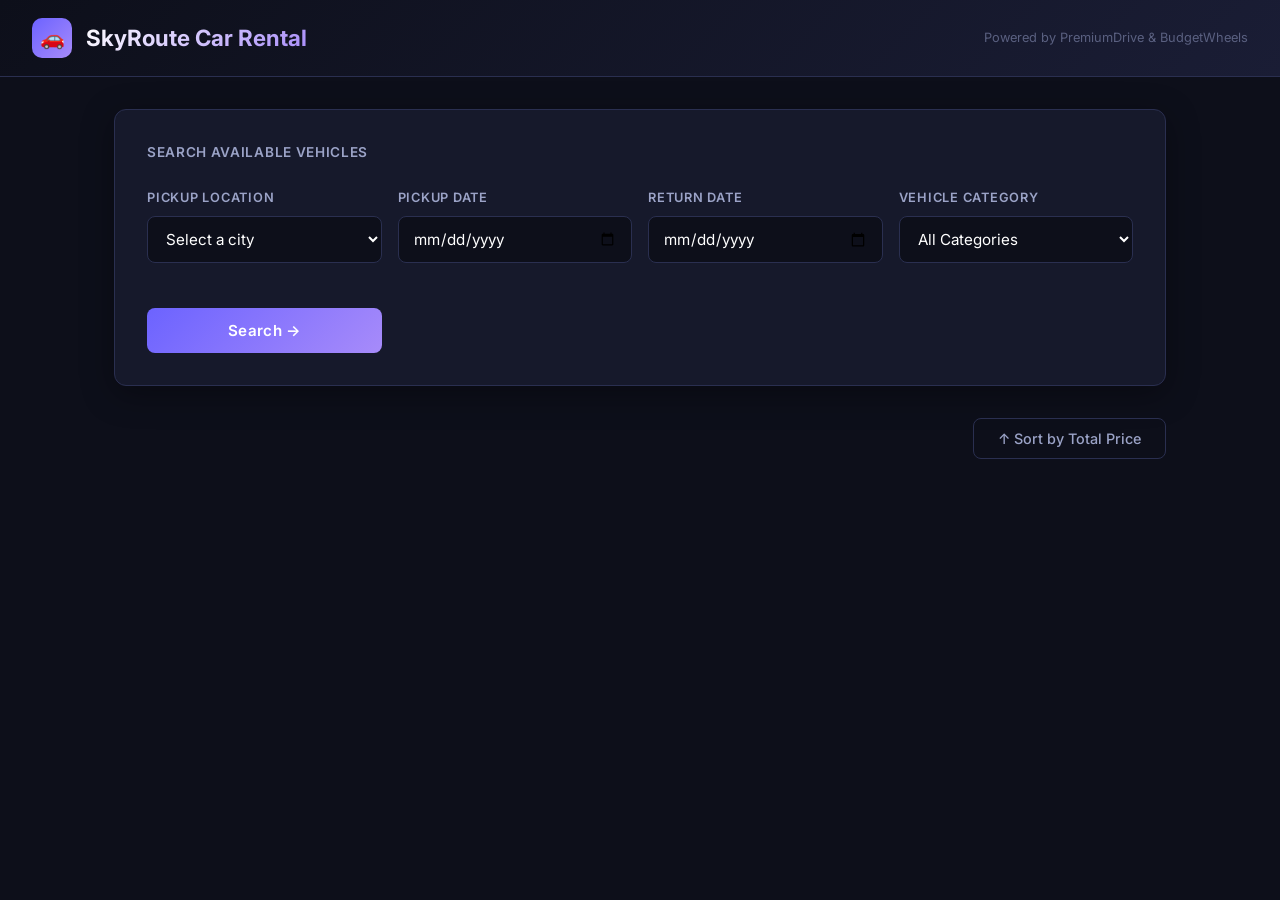
<file: skyroute-ui/index.html>
<!DOCTYPE html>
<html lang="en">
<head>
  <meta charset="UTF-8" />
  <meta name="viewport" content="width=device-width, initial-scale=1.0" />
  <title>SkyRoute Car Rental — Search Vehicles</title>
  <meta name="description" content="Search and compare car rental vehicles across PremiumDrive and BudgetWheels on the SkyRoute platform." />
  <link rel="preconnect" href="https://fonts.googleapis.com" />
  <link rel="preconnect" href="https://fonts.gstatic.com" crossorigin />
  <link href="https://fonts.googleapis.com/css2?family=Inter:wght@400;500;600;700;800&display=swap" rel="stylesheet" />
  <link rel="stylesheet" href="css/styles.css" />
</head>
<body>

  <!-- Header -->
  <header class="header">
    <div class="logo">🚗</div>
    <h1>SkyRoute Car Rental</h1>
    <span class="header-sub">Powered by PremiumDrive &amp; BudgetWheels</span>
  </header>

  <main class="container">

    <!-- Search Form -->
    <section class="search-card">
      <h2>Search Available Vehicles</h2>
      <form id="search-form" novalidate>
        <div class="form-grid">

          <div class="form-group">
            <label for="pickup">Pickup Location</label>
            <select id="pickup" name="pickup" required>
              <option value="" disabled selected>Select a city</option>
              <optgroup label="🇮🇳 Domestic India (ID or Passport)">
                <option value="Bangalore">Bangalore</option>
                <option value="Mumbai">Mumbai</option>
                <option value="Delhi">Delhi</option>
              </optgroup>
              <optgroup label="✈️ International (Passport required)">
                <option value="Paris">Paris</option>
                <option value="Dubai">Dubai</option>
                <option value="New York">New York</option>
                <option value="Tokyo">Tokyo</option>
                <option value="Sydney">Sydney</option>
              </optgroup>
            </select>
          </div>

          <div class="form-group">
            <label for="from-date">Pickup Date</label>
            <input type="date" id="from-date" name="from" required />
          </div>

          <div class="form-group">
            <label for="to-date">Return Date</label>
            <input type="date" id="to-date" name="to" required />
          </div>

          <div class="form-group">
            <label for="category">Vehicle Category</label>
            <select id="category" name="category">
              <option value="">All Categories</option>
              <option value="Economy">Economy</option>
              <option value="Compact">Compact</option>
              <option value="SUV">SUV</option>
              <option value="Minivan">Minivan</option>
            </select>
          </div>

          <div class="form-group">
            <label>&nbsp;</label>
            <button type="submit" class="btn-primary" id="btn-search">Search →</button>
          </div>

        </div>
      </form>
    </section>

    <!-- Results Controls -->
    <div class="results-controls hidden" id="results-controls">
      <span class="results-count" id="results-count-text"></span>
      <button class="btn-secondary hidden" id="btn-sort">↑ Sort by Total Price</button>
    </div>

    <!-- State Container (loading / empty / error) -->
    <div id="state-container"></div>

    <!-- Results Grid -->
    <div id="results-section"></div>

  </main>

  <script src="js/api.js"></script>
  <script src="js/search.js"></script>
</body>
</html>
</file>
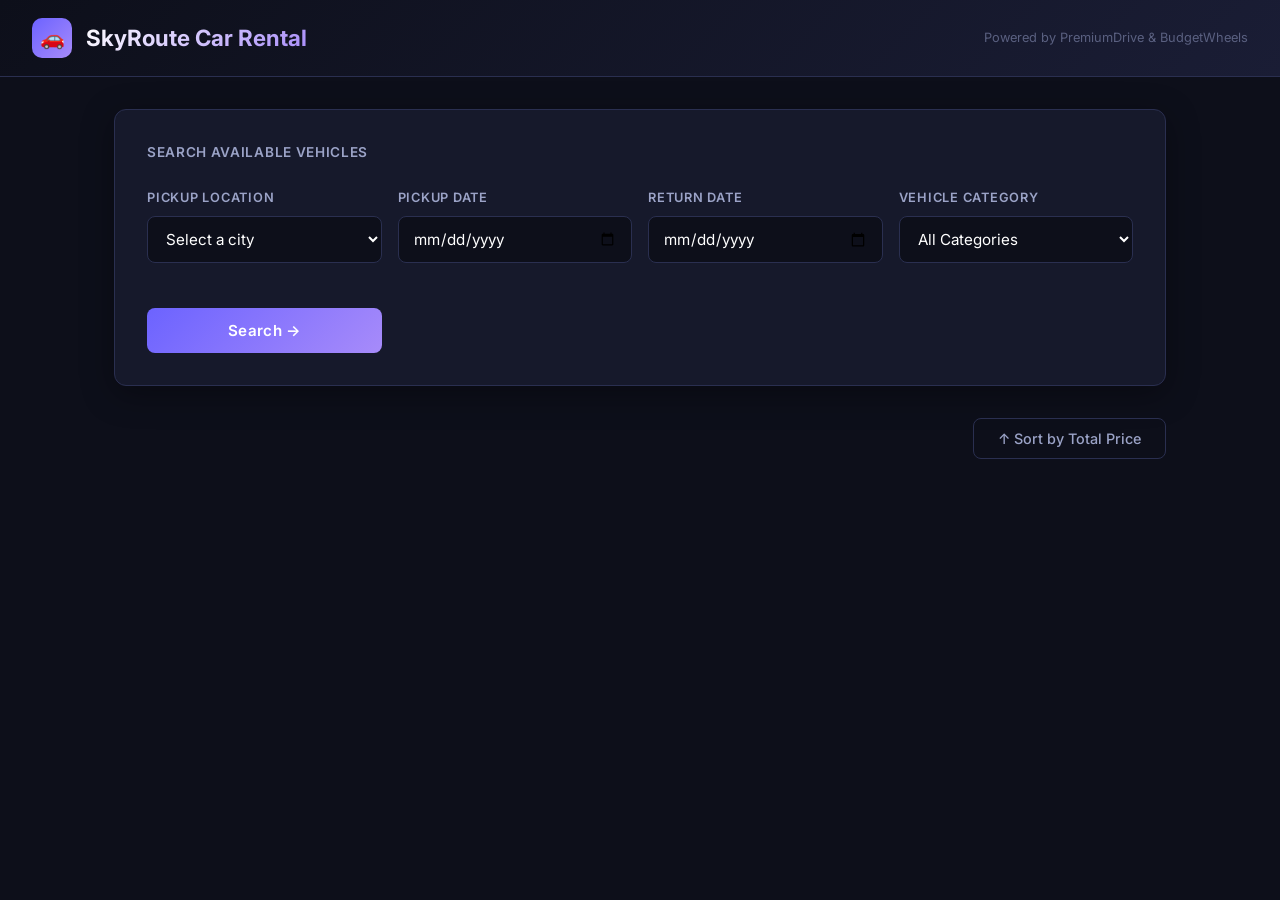
<file: skyroute-ui/booking.html>
<!DOCTYPE html>
<html lang="en">
<head>
  <meta charset="UTF-8" />
  <meta name="viewport" content="width=device-width, initial-scale=1.0" />
  <title>SkyRoute Car Rental — Complete Your Booking</title>
  <meta name="description" content="Complete your car rental booking on SkyRoute. Enter your driver details and confirm." />
  <link rel="preconnect" href="https://fonts.googleapis.com" />
  <link rel="preconnect" href="https://fonts.gstatic.com" crossorigin />
  <link href="https://fonts.googleapis.com/css2?family=Inter:wght@400;500;600;700;800&display=swap" rel="stylesheet" />
  <link rel="stylesheet" href="css/styles.css" />
</head>
<body>

  <header class="header">
    <div class="logo">🚗</div>
    <h1>SkyRoute Car Rental</h1>
    <span class="header-sub">Step 2 of 2 — Booking Details</span>
  </header>

  <main class="container">

    <a href="index.html" class="back-link">← Back to search results</a>

    <div class="booking-layout">

      <!-- Booking Form -->
      <div class="booking-form-card">
        <h2>Complete Your Booking</h2>
        <p class="subtitle">All fields are required. Your document will be validated for the selected pickup location.</p>

        <!-- Error Banner -->
        <div class="error-banner" id="booking-error" style="display:none;"></div>

        <form id="booking-form" novalidate>

          <!-- Driver Details -->
          <div class="form-section-title">Driver Information</div>
          <div class="form-group" style="margin-bottom:16px;">
            <label for="driver-name">Full Name (as on document)</label>
            <input type="text"
                   id="driver-name"
                   name="driverName"
                   placeholder="e.g. Jane Smith"
                   autocomplete="name"
                   required />
            <span class="field-error" id="driver-name-error"></span>
          </div>

          <div class="form-divider"></div>

          <!-- Document Details -->
          <div class="form-section-title">Travel Document</div>
          <div class="form-group" style="margin-bottom:16px;">
            <label for="doc-type">Document Type</label>
            <select id="doc-type" name="documentType" required>
              <option value="Passport">Passport</option>
              <option value="NationalId">National ID</option>
            </select>
            <span id="doc-type-help" style="font-size:0.82rem;margin-top:6px;display:block;"></span>
          </div>

          <div class="form-group" style="margin-bottom:24px;">
            <label for="doc-number">Document Number</label>
            <input type="text"
                   id="doc-number"
                   name="documentNumber"
                   placeholder="e.g. AB1234567"
                   autocomplete="off"
                   required />
            <span class="field-error" id="doc-number-error"></span>
          </div>

          <!-- Currency Selector — shown for International pickups only -->
          <div class="form-group" id="currency-group" style="display:none;margin-bottom:24px;">
            <label>Pay in Currency</label>
            <div class="currency-toggle" role="group" aria-label="Select currency">
              <button type="button" class="currency-btn active" id="btn-inr" data-currency="INR">
                ₹ INR
              </button>
              <button type="button" class="currency-btn" id="btn-usd" data-currency="USD">
                $ USD
              </button>
            </div>
            <input type="hidden" id="selected-currency" value="INR" />
            <span style="font-size:0.78rem;color:var(--text-muted);margin-top:6px;display:block;">
              Exchange rate: 1 USD = ₹84 (fixed demo rate)
            </span>
          </div>

          <button type="submit" class="btn-primary" id="btn-confirm" style="width:100%;padding:16px;">
            Confirm Booking →
          </button>

        </form>
      </div>

      <!-- Booking Summary Sidebar -->
      <aside class="summary-card">
        <h3>Booking Summary</h3>
        <div id="sum-badge" class="provider-badge" style="margin-bottom:16px;"></div>

        <div class="summary-row">
          <span class="label">Model</span>
          <span class="value" id="sum-name"></span>
        </div>
        <div class="summary-row">
          <span class="label">Category</span>
          <span class="value" id="sum-category"></span>
        </div>
        <div class="summary-row">
          <span class="label">Vehicle ID</span>
          <span class="value" id="sum-vehicle"></span>
        </div>
        <div class="summary-row">
          <span class="label">Pickup</span>
          <span class="value" id="sum-pickup"></span>
        </div>
        <div class="summary-row">
          <span class="label">From</span>
          <span class="value" id="sum-from"></span>
        </div>
        <div class="summary-row">
          <span class="label">To</span>
          <span class="value" id="sum-to"></span>
        </div>
        <div class="summary-row">
          <span class="label">Duration</span>
          <span class="value" id="sum-nights"></span>
        </div>
        <div class="summary-row">
          <span class="label">Per Night</span>
          <span class="value" id="sum-daily"></span>
        </div>
        <div class="summary-row">
          <span class="label">Insurance</span>
          <span class="value" id="sum-insurance"></span>
        </div>
        <div class="summary-row">
          <span class="label">Cancellation</span>
          <span class="value" id="sum-cancel"></span>
        </div>
        <div class="summary-row" id="sum-currency-row" style="display:none;">
          <span class="label">Currency</span>
          <span class="value" id="sum-currency-display"></span>
        </div>
        
        <!-- Surcharge Breakdown Area -->
        <div id="sum-surcharge-box" style="margin-top: 10px;"></div>

        <div class="summary-total">
          <span class="total-label">Total</span>
          <span class="total-price" id="sum-total"></span>
        </div>
        <div id="sum-inr-ref" style="display:none;font-size:0.75rem;color:var(--text-muted);margin-top:6px;text-align:right;"></div>
      </aside>

    </div>
  </main>

  <script src="js/api.js"></script>
  <script src="js/booking.js"></script>
</body>
</html>
</file>
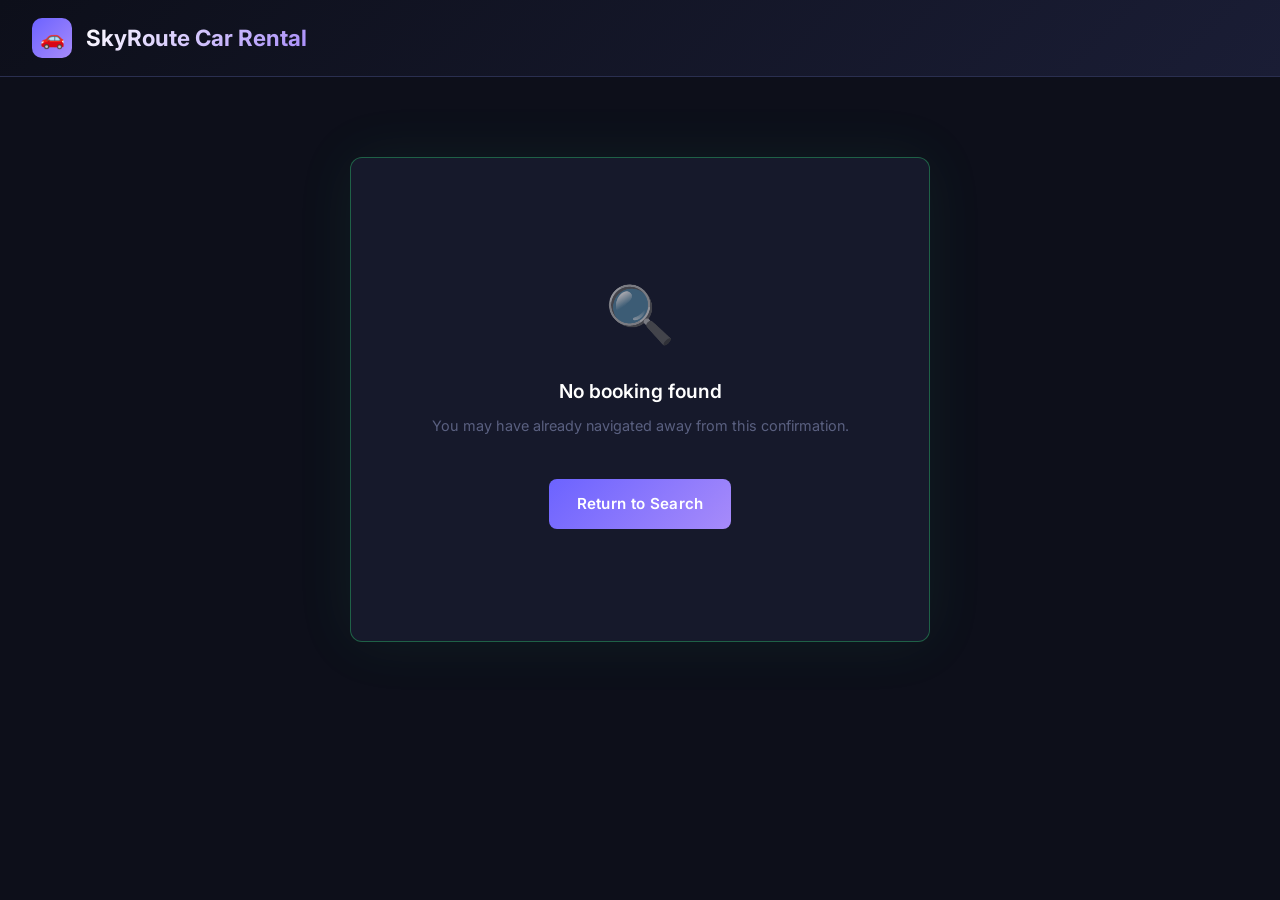
<file: skyroute-ui/confirmation.html>
<!DOCTYPE html>
<html lang="en">
<head>
  <meta charset="UTF-8" />
  <meta name="viewport" content="width=device-width, initial-scale=1.0" />
  <title>SkyRoute Car Rental — Booking Confirmed</title>
  <meta name="description" content="Your car rental booking is confirmed. View your booking reference and details." />
  <link rel="preconnect" href="https://fonts.googleapis.com" />
  <link rel="preconnect" href="https://fonts.gstatic.com" crossorigin />
  <link href="https://fonts.googleapis.com/css2?family=Inter:wght@400;500;600;700;800&display=swap" rel="stylesheet" />
  <link rel="stylesheet" href="css/styles.css" />
</head>
<body>

  <header class="header">
    <div class="logo">🚗</div>
    <h1>SkyRoute Car Rental</h1>
  </header>

  <main class="container">
    <div class="confirmation-card" id="confirmation-card">

      <div class="confirmation-icon">✅</div>
      <h2>Booking Confirmed!</h2>
      <p class="subtitle">Your vehicle has been reserved. Keep your reference safe.</p>

      <div class="reference-box">
        <span class="ref-label">Booking Reference</span>
        <span id="conf-reference">—</span>
      </div>

      <div class="confirmation-details" id="conf-details">
        <div class="conf-row">
          <span class="label">Provider</span>
          <span class="value" id="conf-provider"></span>
        </div>
        <div class="conf-row">
          <span class="label">Vehicle</span>
          <span class="value" id="conf-vehicle"></span>
        </div>
        <div class="conf-row">
          <span class="label">Pickup Location</span>
          <span class="value" id="conf-pickup"></span>
        </div>
        <div class="conf-row">
          <span class="label">Pickup Date</span>
          <span class="value" id="conf-from"></span>
        </div>
        <div class="conf-row">
          <span class="label">Return Date</span>
          <span class="value" id="conf-to"></span>
        </div>
        <div class="conf-row">
          <span class="label">Driver Name</span>
          <span class="value" id="conf-driver"></span>
        </div>
        <div class="conf-row">
          <span class="label">Insurance</span>
          <span class="value" id="conf-insurance"></span>
        </div>
        <div class="conf-row">
          <span class="label">Cancellation</span>
          <span class="value" id="conf-cancel"></span>
        </div>
        <div class="conf-row">
          <span class="label">Total Paid</span>
          <span class="value" id="conf-total" style="color:var(--brand-primary);font-size:1.1rem;"></span>
        </div>
        <div class="conf-row">
          <span class="label">Confirmed At</span>
          <span class="value" id="conf-time"></span>
        </div>
      </div>

      <button class="btn-primary" id="btn-new-search" style="width:100%;">
        Search Again →
      </button>

    </div>
  </main>

  <script src="js/api.js"></script>
  <script>
    const booking = JSON.parse(sessionStorage.getItem('bookingConfirmation') || 'null');

    if (!booking) {
      document.getElementById('confirmation-card').innerHTML = `
        <div class="state-container">
          <div class="state-icon">🔍</div>
          <div class="state-title">No booking found</div>
          <div class="state-subtitle">You may have already navigated away from this confirmation.</div>
          <br/>
          <a href="index.html" class="btn-primary" style="display:inline-block;text-decoration:none;margin-top:16px;">
            Return to Search
          </a>
        </div>`;
    } else {
      document.getElementById('conf-reference').textContent = booking.referenceNumber;
      document.getElementById('conf-provider').textContent  = booking.provider;
      document.getElementById('conf-vehicle').textContent   = `${booking.vehicleName || booking.vehicleId} (${booking.vehicleId})`;
      document.getElementById('conf-pickup').textContent    = booking.pickup;
      document.getElementById('conf-from').textContent      = formatDate(booking.from);
      document.getElementById('conf-to').textContent        = formatDate(booking.to);
      document.getElementById('conf-driver').textContent    = booking.driverName;
      document.getElementById('conf-insurance').textContent = booking.insuranceType;
      document.getElementById('conf-cancel').textContent    = booking.cancellationPolicy;

      // Handle currency display (showing converted value if USD was selected)
      const currency = booking.selectedCurrency || 'INR';
      if (currency === 'USD') {
        const usdVal = inrToUsd(booking.totalPrice);
        document.getElementById('conf-total').textContent = `${formatUSD(usdVal)} (≈ ${formatINR(booking.totalPrice)} INR)`;
      } else {
        document.getElementById('conf-total').textContent = formatINR(booking.totalPrice);
      }

      // Display confirmed at timestamp
      if (booking.confirmedAt) {
        document.getElementById('conf-time').textContent = new Date(booking.confirmedAt).toLocaleString('en-IN');
      } else {
        document.getElementById('conf-time').textContent = new Date().toLocaleString('en-IN');
      }

      document.getElementById('btn-new-search').addEventListener('click', () => {
        sessionStorage.removeItem('bookingConfirmation');
        sessionStorage.removeItem('selectedVehicle');
        window.location.href = 'index.html';
      });
    }
  </script>
</body>
</html>
</file>
<file: skyroute-ui/css/styles.css>
:root {
  --brand-primary: #6c63ff;
  --brand-secondary: #f7b731;
  --bg-dark: #0d0f1a;
  --bg-card: #16192b;
  --bg-card-hover: #1e2140;
  --text-primary: #ffffff;
  --text-secondary: #9ba3c7;
  --text-muted: #5a6080;
  --border: #2a2f50;
  --success: #2ecc71;
  --error: #e74c3c;
  --warning: #f7b731;
  --premium-badge: #f7b731;
  --budget-badge: #6c63ff;
  --radius: 12px;
  --radius-sm: 8px;
  --shadow: 0 8px 32px rgba(0,0,0,0.35);
  --transition: all 0.25s ease;
  --font: 'Inter', 'Segoe UI', system-ui, sans-serif;
}

*, *::before, *::after { box-sizing: border-box; margin: 0; padding: 0; }

body {
  font-family: var(--font);
  background: var(--bg-dark);
  color: var(--text-primary);
  min-height: 100vh;
  line-height: 1.6;
}

/* ── Header ──────────────────────────────────────────────── */
.header {
  background: linear-gradient(135deg, #0d0f1a 0%, #1a1d35 100%);
  border-bottom: 1px solid var(--border);
  padding: 18px 32px;
  display: flex;
  align-items: center;
  gap: 14px;
  position: sticky;
  top: 0;
  z-index: 100;
  backdrop-filter: blur(10px);
}

.logo {
  width: 40px;
  height: 40px;
  background: linear-gradient(135deg, var(--brand-primary), #a78bfa);
  border-radius: 10px;
  display: flex;
  align-items: center;
  justify-content: center;
  font-size: 20px;
}

.header h1 {
  font-size: 1.4rem;
  font-weight: 700;
  background: linear-gradient(135deg, #ffffff, #a78bfa);
  -webkit-background-clip: text;
  -webkit-text-fill-color: transparent;
  background-clip: text;
}

.header-sub {
  font-size: 0.8rem;
  color: var(--text-muted);
  margin-left: auto;
}

/* ── Main Container ───────────────────────────────────────── */
.container { max-width: 1100px; margin: 0 auto; padding: 32px 24px; }

/* ── Search Form ──────────────────────────────────────────── */
.search-card {
  background: var(--bg-card);
  border: 1px solid var(--border);
  border-radius: var(--radius);
  padding: 32px;
  margin-bottom: 32px;
  box-shadow: var(--shadow);
}

.search-card h2 {
  font-size: 1.15rem;
  font-weight: 600;
  margin-bottom: 24px;
  color: var(--text-secondary);
  text-transform: uppercase;
  letter-spacing: 0.05em;
  font-size: 0.85rem;
}

.form-grid {
  display: grid;
  grid-template-columns: repeat(auto-fit, minmax(200px, 1fr));
  gap: 16px;
  align-items: end;
}

.form-group { display: flex; flex-direction: column; gap: 8px; }

.form-group label {
  font-size: 0.8rem;
  font-weight: 600;
  color: var(--text-secondary);
  text-transform: uppercase;
  letter-spacing: 0.06em;
}

.form-group select,
.form-group input {
  background: #0d0f1a;
  border: 1.5px solid var(--border);
  border-radius: var(--radius-sm);
  color: var(--text-primary);
  font-size: 0.95rem;
  font-family: var(--font);
  padding: 12px 14px;
  outline: none;
  transition: var(--transition);
  width: 100%;
}

.form-group select:focus,
.form-group input:focus {
  border-color: var(--brand-primary);
  box-shadow: 0 0 0 3px rgba(108, 99, 255, 0.15);
}

.form-group select option { background: #16192b; }

.btn-primary {
  background: linear-gradient(135deg, var(--brand-primary), #a78bfa);
  color: #fff;
  border: none;
  border-radius: var(--radius-sm);
  padding: 13px 28px;
  font-size: 0.95rem;
  font-weight: 600;
  cursor: pointer;
  transition: var(--transition);
  white-space: nowrap;
  font-family: var(--font);
  letter-spacing: 0.02em;
}

.btn-primary:hover {
  transform: translateY(-2px);
  box-shadow: 0 6px 20px rgba(108, 99, 255, 0.4);
}

.btn-primary:active { transform: translateY(0); }

.btn-secondary {
  background: transparent;
  color: var(--text-secondary);
  border: 1.5px solid var(--border);
  border-radius: var(--radius-sm);
  padding: 11px 24px;
  font-size: 0.9rem;
  font-weight: 500;
  cursor: pointer;
  transition: var(--transition);
  font-family: var(--font);
}

.btn-secondary:hover {
  border-color: var(--brand-primary);
  color: var(--text-primary);
  background: rgba(108, 99, 255, 0.08);
}

/* ── Results Controls ─────────────────────────────────────── */
.results-controls {
  display: flex;
  align-items: center;
  justify-content: space-between;
  margin-bottom: 20px;
  flex-wrap: wrap;
  gap: 12px;
}

.results-count {
  font-size: 0.9rem;
  color: var(--text-secondary);
}

.results-count strong { color: var(--text-primary); }

/* ── Vehicle Cards ────────────────────────────────────────── */
.results-grid {
  display: grid;
  grid-template-columns: repeat(auto-fill, minmax(320px, 1fr));
  gap: 20px;
}

.vehicle-card {
  background: var(--bg-card);
  border: 1px solid var(--border);
  border-radius: var(--radius);
  padding: 24px;
  display: flex;
  flex-direction: column;
  gap: 16px;
  transition: var(--transition);
  box-shadow: var(--shadow);
  cursor: default;
  position: relative;
  overflow: hidden;
}

.vehicle-card::before {
  content: '';
  position: absolute;
  top: 0;
  left: 0;
  right: 0;
  height: 3px;
  background: linear-gradient(90deg, var(--brand-primary), #a78bfa);
  transform: scaleX(0);
  transition: transform 0.3s ease;
}

.vehicle-card:hover {
  border-color: var(--brand-primary);
  background: var(--bg-card-hover);
  transform: translateY(-3px);
  box-shadow: 0 12px 40px rgba(0,0,0,0.4);
}

.vehicle-card:hover::before { transform: scaleX(1); }

.card-header {
  display: flex;
  align-items: center;
  justify-content: space-between;
  gap: 12px;
}

.provider-badge {
  display: inline-flex;
  align-items: center;
  gap: 6px;
  padding: 5px 12px;
  border-radius: 20px;
  font-size: 0.75rem;
  font-weight: 700;
  text-transform: uppercase;
  letter-spacing: 0.06em;
}

.badge-premium {
  background: rgba(247, 183, 49, 0.15);
  color: var(--premium-badge);
  border: 1px solid rgba(247, 183, 49, 0.3);
}

.badge-budget {
  background: rgba(108, 99, 255, 0.15);
  color: #a78bfa;
  border: 1px solid rgba(108, 99, 255, 0.3);
}

.vehicle-category {
  font-size: 1.1rem;
  font-weight: 700;
  color: var(--text-primary);
}

.vehicle-id { font-size: 0.75rem; color: var(--text-muted); }

.pricing-section {
  background: rgba(255,255,255,0.03);
  border-radius: var(--radius-sm);
  padding: 16px;
  display: flex;
  justify-content: space-between;
  align-items: center;
}

.price-total {
  font-size: 1.6rem;
  font-weight: 800;
  color: var(--text-primary);
  line-height: 1;
}

.price-total span { font-size: 1rem; font-weight: 400; color: var(--text-muted); }

.price-daily {
  text-align: right;
  font-size: 0.82rem;
  color: var(--text-muted);
}

.price-daily strong { color: var(--text-secondary); }

.details-row {
  display: flex;
  gap: 10px;
  flex-wrap: wrap;
}

.detail-chip {
  display: inline-flex;
  align-items: center;
  gap: 5px;
  background: rgba(255,255,255,0.05);
  border-radius: 6px;
  padding: 5px 10px;
  font-size: 0.78rem;
  color: var(--text-secondary);
  border: 1px solid var(--border);
}

.chip-success { color: var(--success); border-color: rgba(46, 204, 113, 0.3); background: rgba(46, 204, 113, 0.08); }
.chip-warning { color: var(--warning); border-color: rgba(247, 183, 49, 0.3); background: rgba(247, 183, 49, 0.08); }
.chip-danger  { color: #ff6b6b;         border-color: rgba(255, 107, 107, 0.3); background: rgba(255, 107, 107, 0.08); }

.btn-book {
  background: linear-gradient(135deg, var(--brand-primary), #a78bfa);
  color: #fff;
  border: none;
  border-radius: var(--radius-sm);
  padding: 13px;
  font-size: 0.95rem;
  font-weight: 600;
  cursor: pointer;
  transition: var(--transition);
  width: 100%;
  font-family: var(--font);
  margin-top: auto;
}

.btn-book:hover {
  box-shadow: 0 6px 20px rgba(108, 99, 255, 0.4);
  transform: translateY(-1px);
}

/* ── States ───────────────────────────────────────────────── */
.state-container {
  text-align: center;
  padding: 64px 24px;
  color: var(--text-secondary);
}

.state-icon { font-size: 3.5rem; margin-bottom: 16px; opacity: 0.6; }
.state-title { font-size: 1.2rem; font-weight: 600; margin-bottom: 8px; color: var(--text-primary); }
.state-subtitle { font-size: 0.9rem; color: var(--text-muted); }

/* Spinner */
.spinner {
  width: 44px;
  height: 44px;
  border: 4px solid var(--border);
  border-top-color: var(--brand-primary);
  border-radius: 50%;
  animation: spin 0.8s linear infinite;
  margin: 0 auto 16px;
}

@keyframes spin { to { transform: rotate(360deg); } }

/* Error banner */
.error-banner {
  background: rgba(231, 76, 60, 0.12);
  border: 1px solid rgba(231, 76, 60, 0.4);
  border-radius: var(--radius-sm);
  padding: 14px 18px;
  color: #ff8a8a;
  font-size: 0.9rem;
  display: flex;
  align-items: center;
  gap: 10px;
  margin-bottom: 24px;
}

/* ── Booking Form ─────────────────────────────────────────── */
.booking-layout {
  display: grid;
  grid-template-columns: 1fr 380px;
  gap: 24px;
  align-items: start;
}

@media (max-width: 768px) {
  .booking-layout { grid-template-columns: 1fr; }
  .form-grid { grid-template-columns: 1fr; }
}

.booking-form-card {
  background: var(--bg-card);
  border: 1px solid var(--border);
  border-radius: var(--radius);
  padding: 32px;
  box-shadow: var(--shadow);
}

.booking-form-card h2 {
  font-size: 1.25rem;
  font-weight: 700;
  margin-bottom: 8px;
}

.booking-form-card .subtitle {
  color: var(--text-muted);
  font-size: 0.9rem;
  margin-bottom: 28px;
}

.form-divider {
  height: 1px;
  background: var(--border);
  margin: 24px 0;
}

.form-section-title {
  font-size: 0.78rem;
  font-weight: 700;
  color: var(--text-muted);
  text-transform: uppercase;
  letter-spacing: 0.08em;
  margin-bottom: 16px;
}

/* ── Summary Sidebar ──────────────────────────────────────── */
.summary-card {
  background: var(--bg-card);
  border: 1px solid var(--border);
  border-radius: var(--radius);
  padding: 28px;
  position: sticky;
  top: 90px;
  box-shadow: var(--shadow);
}

.summary-card h3 {
  font-size: 0.85rem;
  font-weight: 700;
  color: var(--text-muted);
  text-transform: uppercase;
  letter-spacing: 0.06em;
  margin-bottom: 20px;
}

.summary-row {
  display: flex;
  justify-content: space-between;
  align-items: center;
  padding: 8px 0;
  font-size: 0.9rem;
  border-bottom: 1px solid var(--border);
}

.summary-row:last-of-type { border-bottom: none; }

.summary-row .label { color: var(--text-muted); }
.summary-row .value { font-weight: 500; color: var(--text-primary); text-align: right; max-width: 60%; }

.summary-total {
  margin-top: 20px;
  padding-top: 16px;
  border-top: 2px solid var(--brand-primary);
  display: flex;
  justify-content: space-between;
  align-items: center;
}

.summary-total .total-label { font-weight: 700; font-size: 0.95rem; }
.summary-total .total-price { font-size: 1.6rem; font-weight: 800; color: var(--brand-primary); }

/* ── Confirmation ─────────────────────────────────────────── */
.confirmation-card {
  background: var(--bg-card);
  border: 1px solid rgba(46, 204, 113, 0.4);
  border-radius: var(--radius);
  padding: 48px 40px;
  text-align: center;
  max-width: 580px;
  margin: 48px auto;
  box-shadow: 0 0 60px rgba(46, 204, 113, 0.08);
}

.confirmation-icon { font-size: 4rem; margin-bottom: 16px; }

.confirmation-card h2 {
  font-size: 1.5rem;
  font-weight: 800;
  margin-bottom: 8px;
}

.confirmation-card .subtitle {
  color: var(--text-muted);
  margin-bottom: 32px;
}

.reference-box {
  background: rgba(108, 99, 255, 0.12);
  border: 2px solid var(--brand-primary);
  border-radius: var(--radius-sm);
  padding: 20px;
  margin: 24px 0;
  font-size: 1.6rem;
  font-weight: 800;
  color: var(--brand-primary);
  letter-spacing: 0.08em;
}

.reference-box .ref-label {
  display: block;
  font-size: 0.75rem;
  font-weight: 600;
  color: var(--text-muted);
  letter-spacing: 0.1em;
  text-transform: uppercase;
  margin-bottom: 6px;
}

.confirmation-details {
  text-align: left;
  display: flex;
  flex-direction: column;
  gap: 0;
  margin: 24px 0;
}

.conf-row {
  display: flex;
  justify-content: space-between;
  padding: 12px 0;
  border-bottom: 1px solid var(--border);
  font-size: 0.9rem;
}

.conf-row:last-child { border-bottom: none; }
.conf-row .label { color: var(--text-muted); }
.conf-row .value { font-weight: 600; }

/* ── Inline error inside form ─────────────────────────────── */
.field-error {
  font-size: 0.8rem;
  color: #ff8a8a;
  margin-top: 4px;
  display: none;
}

.field-error.visible { display: block; }

.input-error { border-color: var(--error) !important; }

/* ── Nav back link ────────────────────────────────────────── */
.back-link {
  display: inline-flex;
  align-items: center;
  gap: 6px;
  color: var(--text-secondary);
  font-size: 0.9rem;
  text-decoration: none;
  margin-bottom: 24px;
  transition: var(--transition);
}

.back-link:hover { color: var(--text-primary); }

/* ── Currency Styles ──────────────────────────────────────── */

/* Secondary USD price shown beside INR on international cards */
.usd-price {
  font-size: 0.82em;
  color: #60d9a6;          /* mint green — distinct from primary white */
  font-weight: 500;
  margin-left: 6px;
  white-space: nowrap;
}

/* Currency badge on each result card */
.currency-tag {
  font-size: 0.72rem;
  padding: 2px 8px;
  border-radius: 20px;
  font-weight: 600;
  letter-spacing: 0.3px;
}
.domestic-tag {
  background: rgba(46, 204, 113, 0.12);
  color: #2ecc71;
}
.intl-tag {
  background: rgba(96, 217, 166, 0.12);
  color: #60d9a6;
}

/* Category + VehicleId pills on cards */
.cat-pill {
  font-size: 0.8rem;
  background: rgba(108, 99, 255, 0.15);
  color: #a78bfa;
  padding: 3px 10px;
  border-radius: 20px;
  font-weight: 600;
}
.vid-pill {
  font-size: 0.75rem;
  color: var(--text-muted);
}
.vehicle-name {
  margin-top: 10px;
  font-size: 1.12rem;
  font-weight: 800;
  color: var(--text-primary);
}
.rental-nights {
  font-size: 0.8rem;
  color: var(--text-muted);
  margin-top: 4px;
}

/* Currency note in results count bar */
.currency-note {
  font-size: 0.82rem;
  color: var(--text-muted);
  font-weight: 400;
}

/* INR / USD toggle buttons in booking form */
.currency-toggle {
  display: flex;
  gap: 10px;
  margin-top: 8px;
}
.currency-btn {
  flex: 1;
  padding: 12px;
  border-radius: var(--radius-sm);
  border: 2px solid var(--border);
  background: var(--bg-dark);
  color: var(--text-secondary);
  font-size: 1rem;
  font-weight: 700;
  cursor: pointer;
  transition: var(--transition);
  letter-spacing: 0.5px;
}
.currency-btn:hover {
  border-color: var(--brand-primary);
  color: var(--text-primary);
}
.currency-btn.active {
  border-color: var(--brand-primary);
  background: linear-gradient(135deg, rgba(108,99,255,0.2), rgba(167,139,250,0.15));
  color: #a78bfa;
  box-shadow: 0 0 12px rgba(108,99,255,0.25);
}

/* USD reference line below total in sidebar when USD selected */
#sum-inr-ref {
  font-size: 0.78rem;
  color: var(--text-muted);
  margin-top: 4px;
  text-align: right;
}

/* ── Weekend Surcharge Breakdown Box ─────────────────────── */
.surcharge-box {
  margin: 10px 0 4px;
  padding: 10px 12px;
  border-radius: var(--radius-sm);
  background: rgba(255,255,255,0.04);
  border: 1px solid var(--border);
  font-size: 0.8rem;
}

.surcharge-row {
  display: flex;
  justify-content: space-between;
  align-items: center;
  padding: 3px 0;
  color: var(--text-secondary);
}
.surcharge-row em {
  font-style: normal;
  font-size: 0.75rem;
  opacity: 0.8;
}

/* Weekend row — amber highlight */
.weekend-row {
  color: #f7b731;
  font-weight: 600;
}

/* Avg/effective rate summary row */
.effective-row {
  color: var(--text-primary);
  font-weight: 700;
  border-top: 1px solid var(--border);
  margin-top: 4px;
  padding-top: 6px;
}

/* All weekdays — green tint */
.surcharge-box.no-surcharge {
  border-color: rgba(46, 204, 113, 0.3);
  background: rgba(46, 204, 113, 0.05);
}
.surcharge-box.no-surcharge .surcharge-row {
  color: #2ecc71;
}

/* PremiumDrive flat rate — neutral/muted */
.surcharge-box.flat-rate {
  border-color: rgba(108, 99, 255, 0.25);
  background: rgba(108, 99, 255, 0.05);
}
.surcharge-box.flat-rate .surcharge-row {
  color: #a78bfa;
}
</file>
